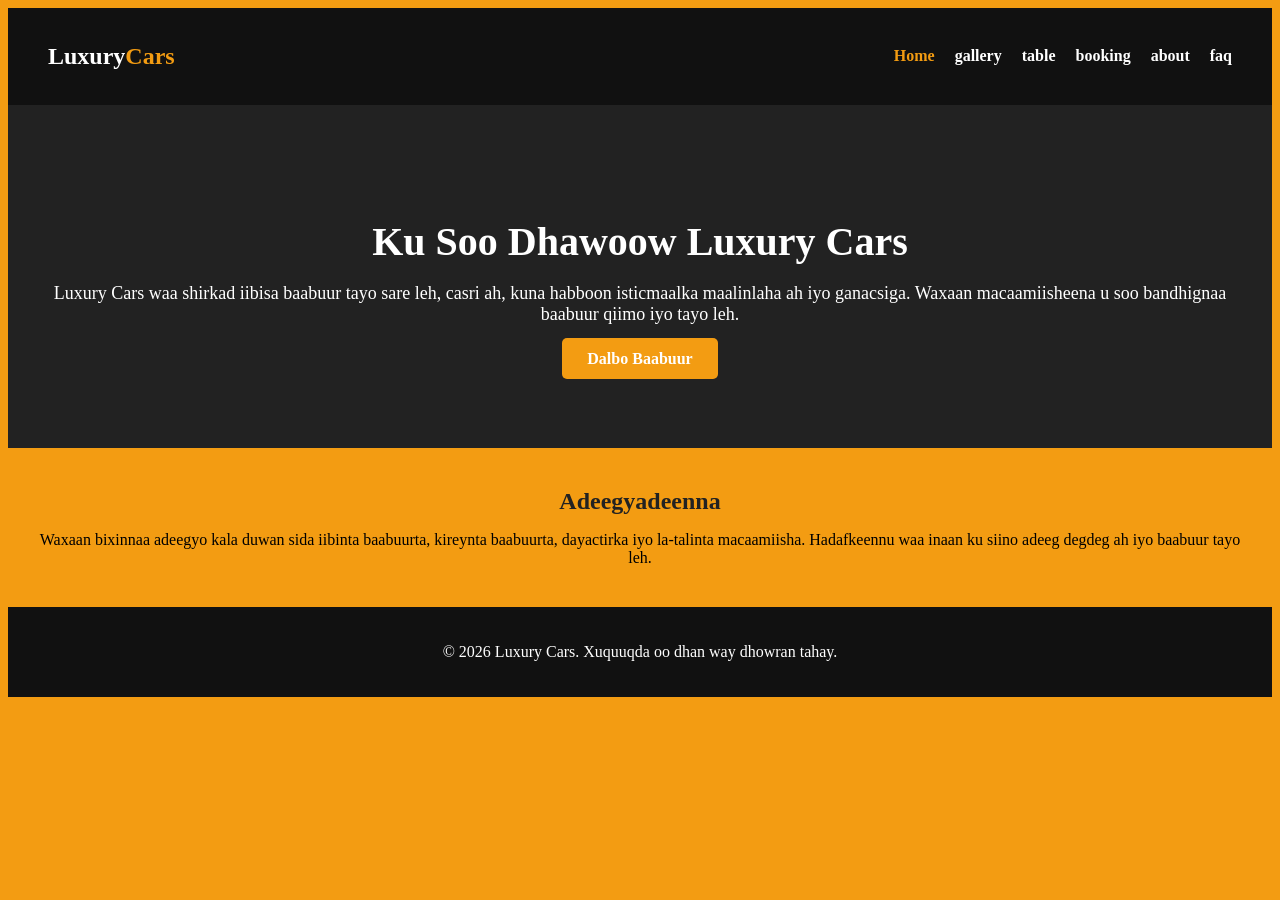
<file: index.html>
<!DOCTYPE html>
<html lang="so">
<head>
    <meta charset="UTF-8">
    <meta name="viewport" content="width=device-width, initial-scale=1.0">
    <title>Luxury Cars | Home</title>
    
<link rel="stylesheet" href="style.css">
        
    
</head>
<body>

<header class="main-header">
    <div class="logo">
        <h2>Luxury<span>Cars</span></h2>
    </div>

    <nav class="navbar">
        <ul>
            <li><a href="index.html" class="active">Home</a></li>
            <li><a href="gallery.html">gallery</a></li>
            <li><a href="table.html">table</a></li>
            <li><a href="booking.html">booking</a></li>
            <li><a href="About.html">about</a></li>
            <li><a href="Faq.html">faq</a></li>
        </ul>
    </nav>
</header>

<section class="hero">
    <div class="hero-content">
        <h1>Ku Soo Dhawoow Luxury Cars</h1>

        <p>
            Luxury Cars waa shirkad iibisa baabuur tayo sare leh,
            casri ah, kuna habboon isticmaalka maalinlaha ah iyo ganacsiga.
            Waxaan macaamiisheena u soo bandhignaa baabuur qiimo iyo tayo leh.
        </p>

        <a href="booking.html" class="btn">Dalbo Baabuur</a>
    </div>
</section>

<main>

<section class="welcome-section">

<div class="section-title">
<h2>Adeegyadeenna</h2>

<p>
Waxaan bixinnaa adeegyo kala duwan sida iibinta baabuurta,
kireynta baabuurta, dayactirka iyo la-talinta macaamiisha.
Hadafkeennu waa inaan ku siino adeeg degdeg ah iyo baabuur tayo leh.
</p>

</div>

</section>

</main>

<footer class="main-footer">
<p>&copy; 2026 Luxury Cars. Xuquuqda oo dhan way dhowran tahay.</p>
</footer>

</body>
</html>
</file>
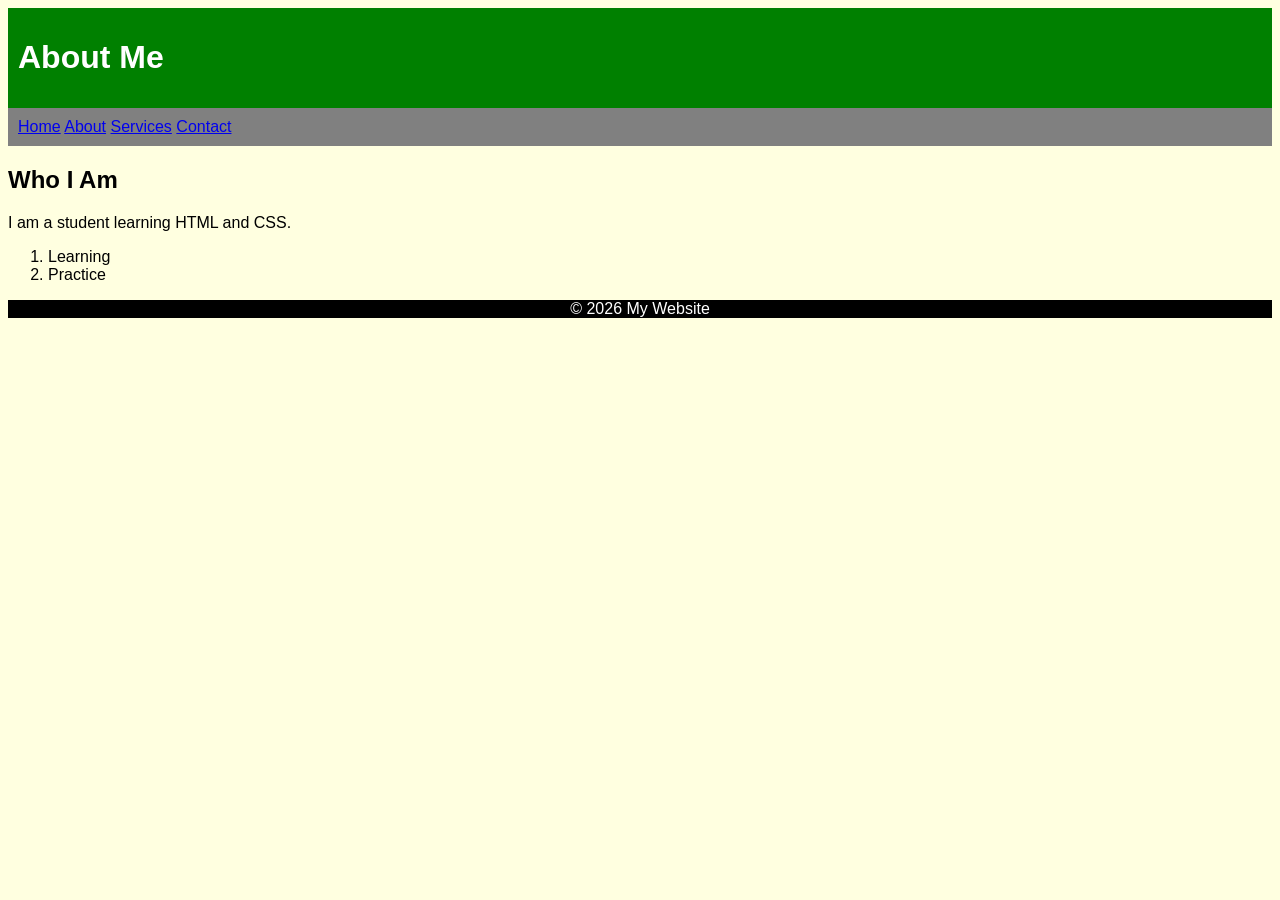
<file: about.html>
<!DOCTYPE html>
<html>
<head>
    <title>About</title>

    <style>
        body {
            font-family: Arial;
            background-color: lightyellow;
        }
        header {
            background: green;
            color: white;
            padding: 10px;
        }
        nav {
            background: gray;
            padding: 10px;
        }
        footer {
            background: black;
            color: white;
            text-align: center;
        }
    </style>

</head>
<body>

<header>
    <h1>About Me</h1>
</header>

<nav>
    <a href="index.html">Home</a>
    <a href="about.html">About</a>
    <a href="services.html">Services</a>
    <a href="contact.html">Contact</a>
</nav>

<main>
    <h2>Who I Am</h2>
    <p>I am a student learning HTML and CSS.</p>

    <ol>
        <li>Learning</li>
        <li>Practice</li>
    </ol>
</main>

<footer>
    <p>© 2026 My Website</p>
</footer>

</body>
</html>
</file>
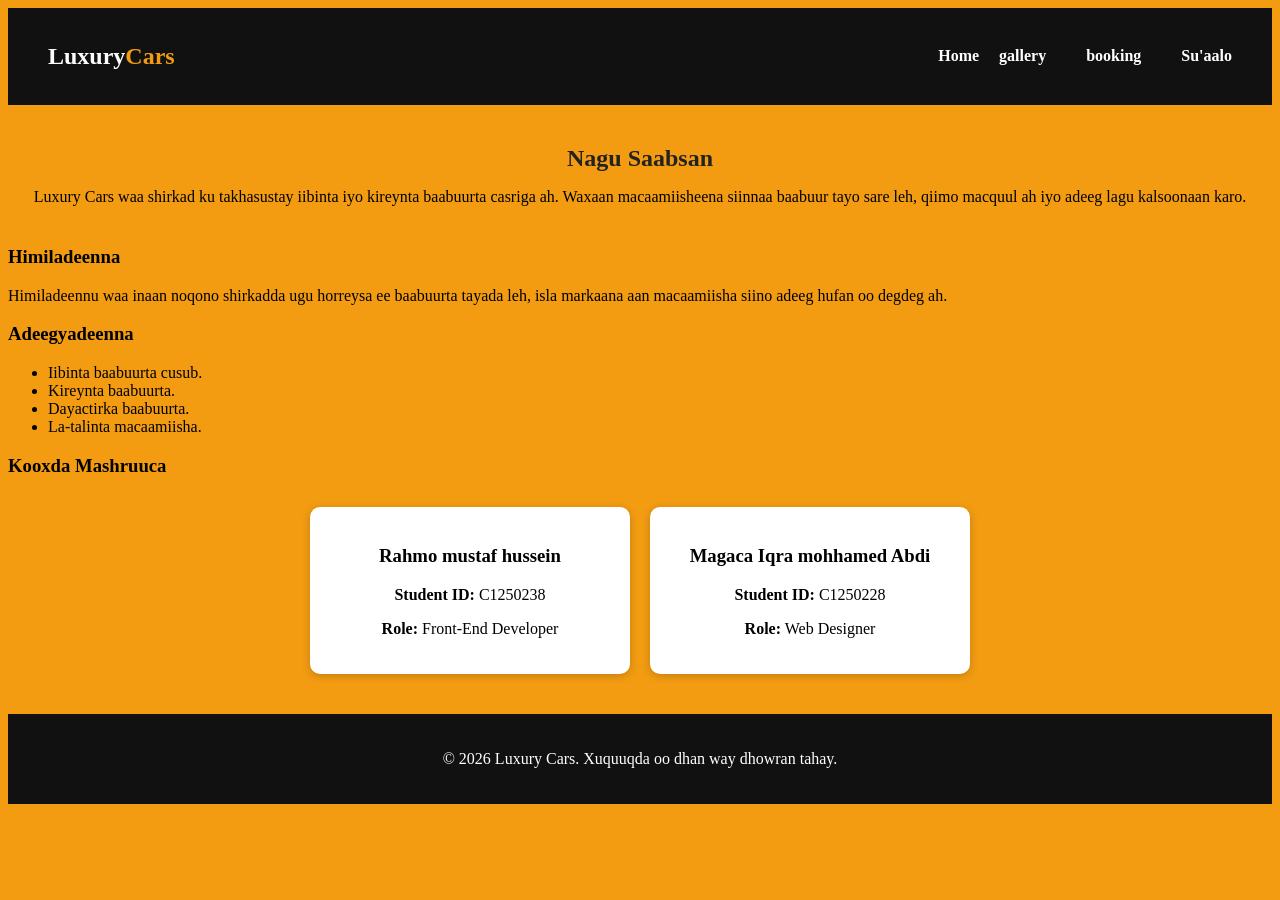
<file: About.html>
<!DOCTYPE html>
<html lang="so">
<head>
    <meta charset="UTF-8">
    <meta name="viewport" content="width=device-width, initial-scale=1.0">
    <title>Luxury Cars | Nagu Saabsan</title>
    <link rel="stylesheet" href="style.css">
</head>
<body>

<header class="main-header">
    <div class="logo">
        <h2>Luxury<span>Cars</span></h2>
    </div>

    <nav class="navbar">
        <ul>
            <li><a href="index.html">Home</a></li>
            <li><a href="gallery.html">gallery</a></li>
            <li><a href="table.html"><table></table></a></li>
            <li><a href="booking.html">booking</a></li>
            <li><a href="About.html" class="active"about us></a></li>
            <li><a href="Faq.html">Su'aalo</a></li>
        </ul>
    </nav>
</header>

<main>

<section class="about-page-section">

<div class="section-title">
<h2>Nagu Saabsan</h2>

<p>
Luxury Cars waa shirkad ku takhasustay iibinta iyo kireynta
baabuurta casriga ah. Waxaan macaamiisheena siinnaa baabuur
tayo sare leh, qiimo macquul ah iyo adeeg lagu kalsoonaan karo.
</p>

</div>

<h3>Himiladeenna</h3>

<p>
Himiladeennu waa inaan noqono shirkadda ugu horreysa ee
baabuurta tayada leh, isla markaana aan macaamiisha siino
adeeg hufan oo degdeg ah.
</p>

<h3>Adeegyadeenna</h3>

<ul>
<li>Iibinta baabuurta cusub.</li>
<li>Kireynta baabuurta.</li>
<li>Dayactirka baabuurta.</li>
<li>La-talinta macaamiisha.</li>
</ul>

<h3>Kooxda Mashruuca</h3>

<div class="team-container">

<div class="member-card">
<h3>Rahmo mustaf hussein</h3>
<p><strong>Student ID:</strong> C1250238</p>
<p><strong>Role:</strong> Front-End Developer</p>
</div>

<div class="member-card">
<h3>Magaca Iqra mohhamed Abdi</h3>
<p><strong>Student ID:</strong> C1250228</p>
<p><strong>Role:</strong> Web Designer</p>
</div>

</div>

</section>

</main>

<footer class="main-footer">
<p>&copy; 2026 Luxury Cars. Xuquuqda oo dhan way dhowran tahay.</p>
</footer>

</body>
</html>
</file>
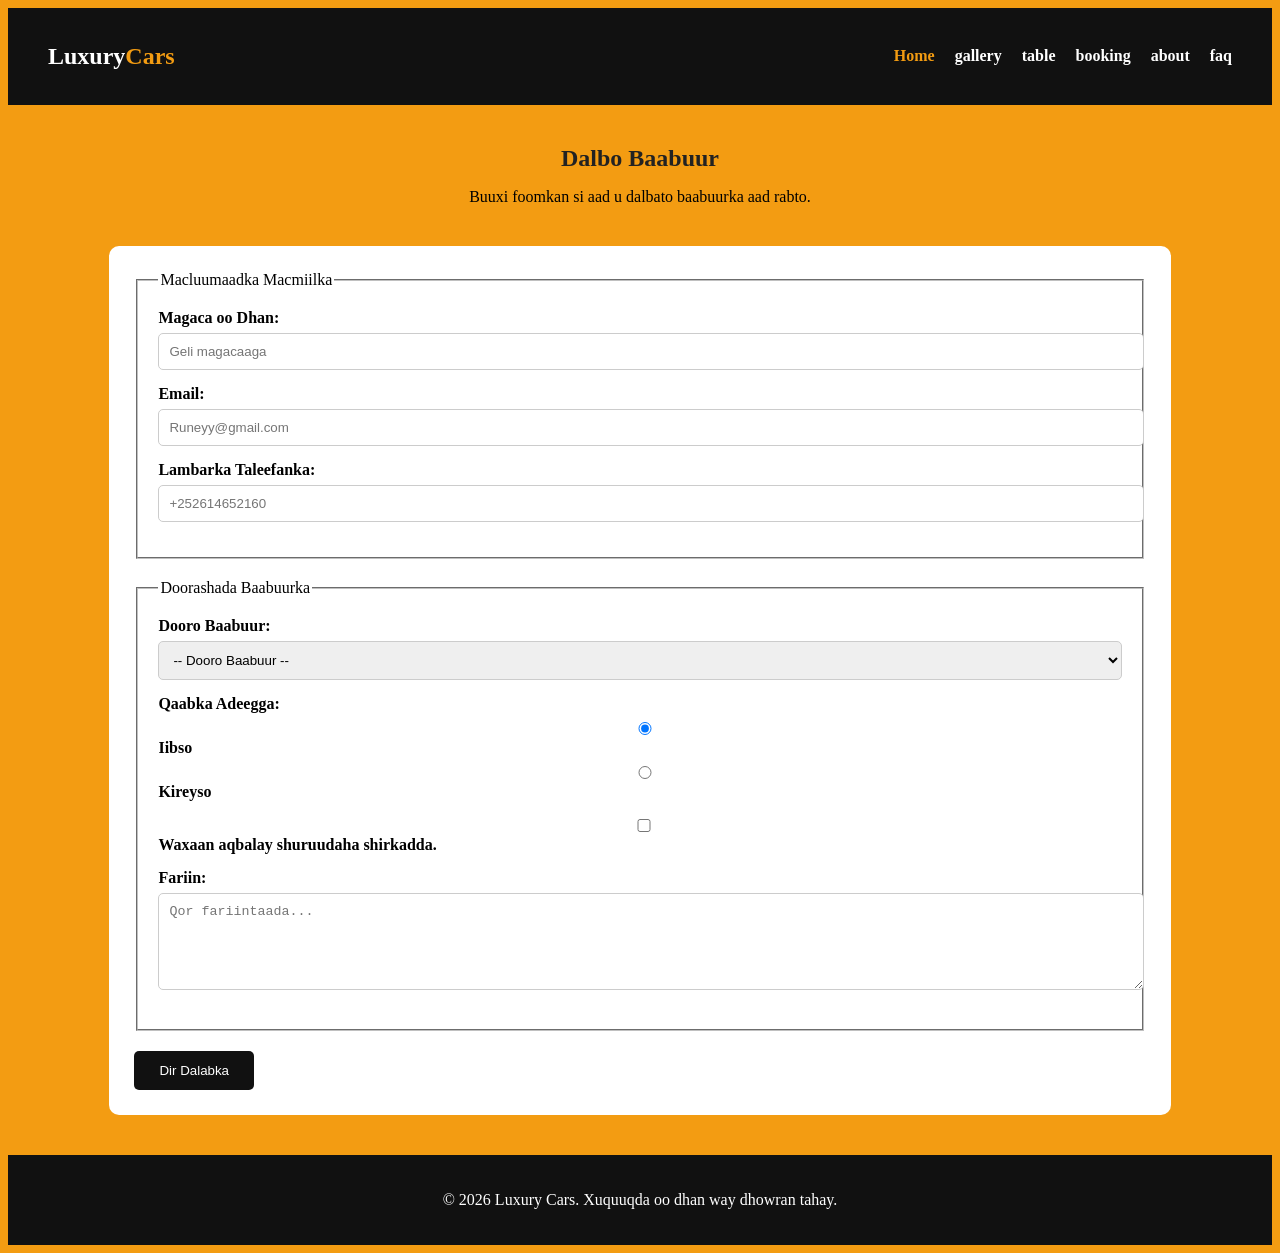
<file: booking.html>
<!DOCTYPE html>
<html lang="so">
<head>
    <meta charset="UTF-8">
    <meta name="viewport" content="width=device-width, initial-scale=1.0">
    <title>Luxury Cars | Dalbo Baabuur</title>
    <link rel="stylesheet" href="style.css">
</head>
<body>

<header class="main-header">
    <div class="logo">
        <h2>Luxury<span>Cars</span></h2>
    </div>

    <nav class="navbar">
        <ul>
            <li><a href="index.html" class="active">Home</a></li>
            <li><a href="gallery.html">gallery</a></li>
            <li><a href="table.html">table</a></li>
            <li><a href="booking.html">booking</a></li>
            <li><a href="About.html">about</a></li>
            <li><a href="Faq.html">faq</a></li>
        </ul>
    </nav>
</header>

<main>

<section class="form-section">

<div class="section-title">
<h2>Dalbo Baabuur</h2>
<p>Buuxi foomkan si aad u dalbato baabuurka aad rabto.</p>
</div>

<form action="#" method="POST" class="appointment-form">

<fieldset>

<legend>Macluumaadka Macmiilka</legend>

<div class="form-group">
<label for="fullname">Magaca oo Dhan:</label>
<input type="text" id="fullname" name="fullname"
placeholder="Geli magacaaga" required>
</div>

<div class="form-group">
<label for="email">Email:</label>
<input type="email" id="email" name="email"
placeholder="Runeyy@gmail.com" required>
</div>

<div class="form-group">
<label for="phone">Lambarka Taleefanka:</label>
<input type="tel" id="phone" name="phone"
placeholder="+252614652160" required>
</div>

</fieldset>

<fieldset>

<legend>Doorashada Baabuurka</legend>

<div class="form-group">
<label for="car">Dooro Baabuur:</label>

<select id="car" name="car" required>
<option value="">-- Dooro Baabuur --</option>
<option>BMW X5</option>
<option>Mercedes S-Class</option>
<option>Range Rover Sport</option>
<option>Toyota Land Cruiser</option>
<option>Lexus LX600</option>
</select>

</div>

<div class="form-group">
<label>Qaabka Adeegga:</label>

<input type="radio" id="buy" name="service" value="buy" checked>
<label for="buy" class="radio-label">Iibso</label>

<input type="radio" id="rent" name="service" value="rent">
<label for="rent" class="radio-label">Kireyso</label>

</div>

<div class="form-group">
<input type="checkbox" id="agree" required>
<label for="agree">Waxaan aqbalay shuruudaha shirkadda.</label>
</div>

<div class="form-group">
<label for="message">Fariin:</label>
<textarea id="message" name="message" rows="5"
placeholder="Qor fariintaada..."></textarea>
</div>

</fieldset>

<button type="submit" class="submit-btn">
Dir Dalabka
</button>

</form>

</section>

</main>

<footer class="main-footer">
<p>&copy; 2026 Luxury Cars. Xuquuqda oo dhan way dhowran tahay.</p>
</footer>

</body>
</html>
</file>
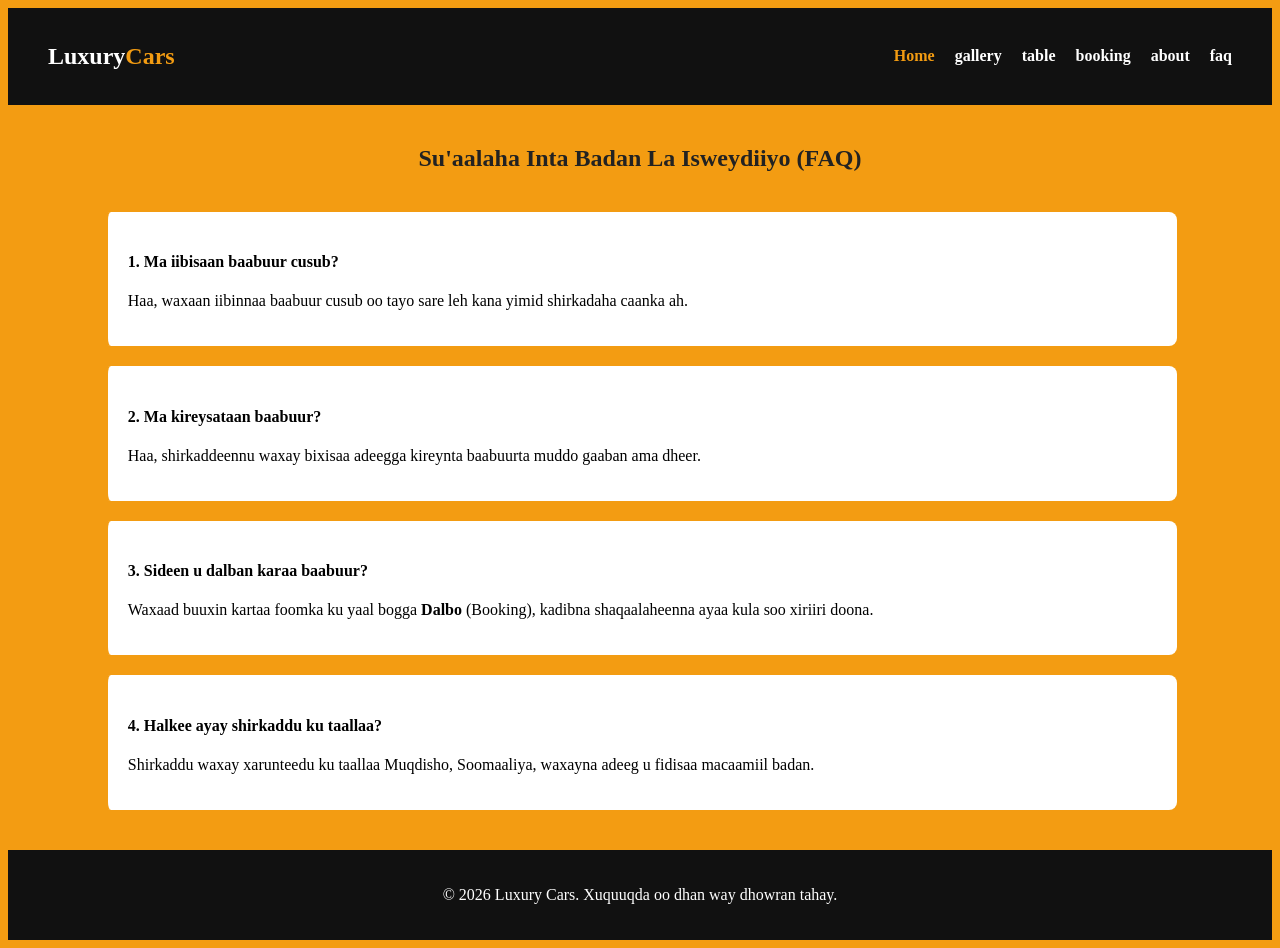
<file: Faq.html>
<!DOCTYPE html>
<html lang="so">
<head>
    <meta charset="UTF-8">
    <meta name="viewport" content="width=device-width, initial-scale=1.0">
    <title>Luxury Cars | FAQ</title>
    <link rel="stylesheet" href="style.css">
</head>
<body>

<header class="main-header">
    <div class="logo">
        <h2>Luxury<span>Cars</span></h2>
    </div>

    <nav class="navbar">
        <ul>
            
            <li><a href="index.html" class="active">Home</a></li>
            <li><a href="gallery.html">gallery</a></li>
            <li><a href="table.html">table</a></li>
            <li><a href="booking.html">booking</a></li>
            <li><a href="About.html">about</a></li>
            <li><a href="Faq.html">faq</a></li>
        </ul>
    </nav>
</header>

<main>

<section class="faq-section">

<div class="section-title">
<h2>Su'aalaha Inta Badan La Isweydiiyo (FAQ)</h2>
</div>

<div class="faq-content">

<article class="faq-item">
<h4>1. Ma iibisaan baabuur cusub?</h4>
<p>Haa, waxaan iibinnaa baabuur cusub oo tayo sare leh kana yimid shirkadaha caanka ah.</p>
</article>

<article class="faq-item" style="margin-top:20px;">
<h4>2. Ma kireysataan baabuur?</h4>
<p>Haa, shirkaddeennu waxay bixisaa adeegga kireynta baabuurta muddo gaaban ama dheer.</p>
</article>

<article class="faq-item" style="margin-top:20px;">
<h4>3. Sideen u dalban karaa baabuur?</h4>
<p>Waxaad buuxin kartaa foomka ku yaal bogga <strong>Dalbo</strong> (Booking), kadibna shaqaalaheenna ayaa kula soo xiriiri doona.</p>
</article>

<article class="faq-item" style="margin-top:20px;">
<h4>4. Halkee ayay shirkaddu ku taallaa?</h4>
<p>Shirkaddu waxay xarunteedu ku taallaa Muqdisho, Soomaaliya, waxayna adeeg u fidisaa macaamiil badan.</p>
</article>

</div>

</section>

</main>

<footer class="main-footer">
<p>&copy; 2026 Luxury Cars. Xuquuqda oo dhan way dhowran tahay.</p>
</footer>

</body>
</html>
</file>
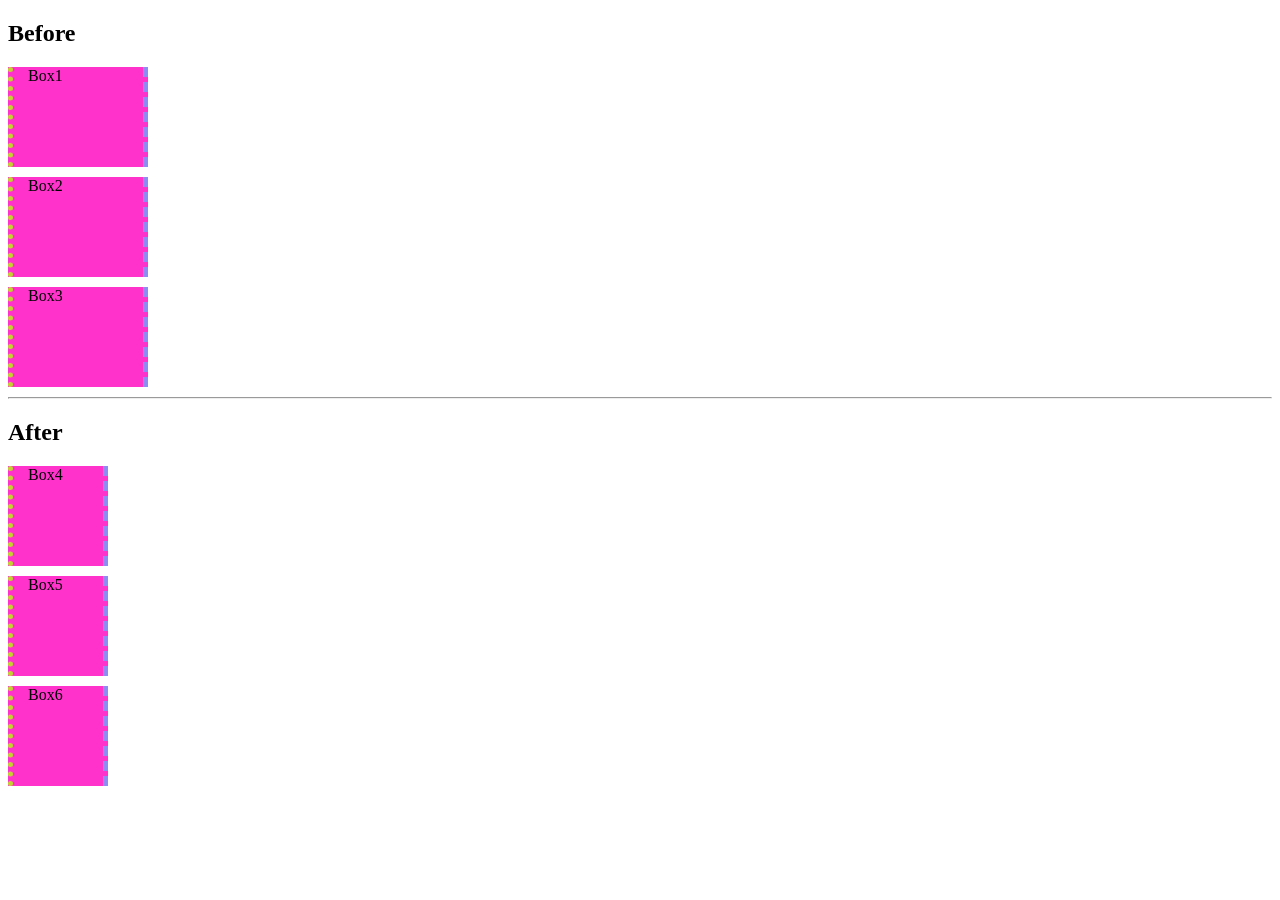
<file: home.html>
<!DOCTYPE html>
<html lang="en">
<head>
    <meta charset="UTF-8">
    <meta name="viewport" content="width=device-width, initial-scale=1.0">
    <title>Document</title>
    <style>
        div div{
            width: 100px;
            height: 100px;
            margin-bottom: 10px;
            padding-left: 15px;
            padding-right: 15px;
            border-right: 5px dashed #8c8cf3;
            border-left: 5px dotted rgb(196, 210, 46);
            background-color: #f3c;

        }
        .before{
            box-sizing: border-box;
        }
        .after div{
            box-sizing: border-box;
        }
    </style>
</head>
<body>
    <h2>Before</h2>
    <div class="before">
        <div>Box1</div>
        <div>Box2</div>
        <div>Box3</div>
    </div>
    <hr>
    <h2>After</h2>
    <div class="after">
        <div>Box4</div>
        <div>Box5</div>
        <div>Box6</div>
    </div>
</body>
</html>
</file>
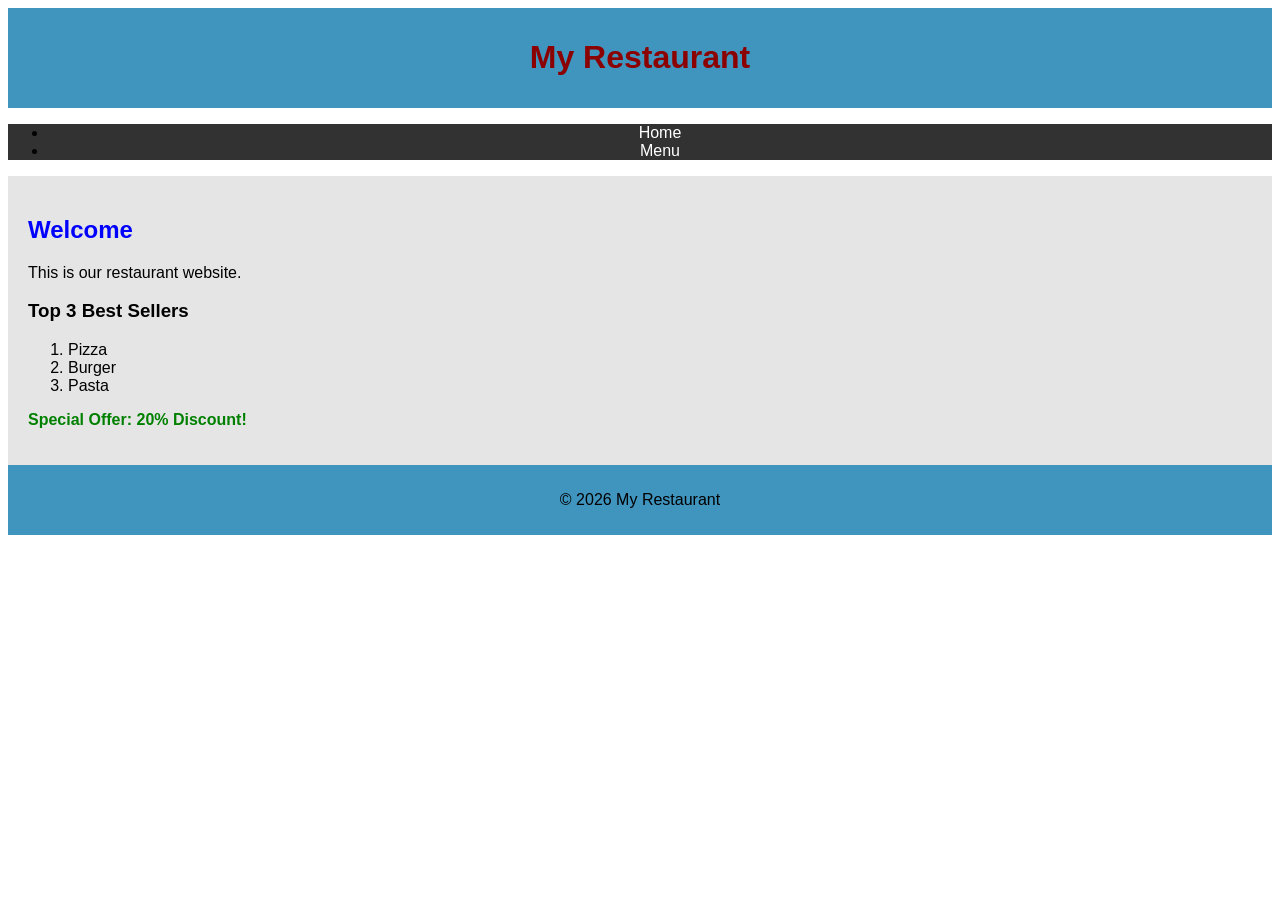
<file: Home.html>
<!DOCTYPE html>
<html>
<head>
    <title>My Restaurant</title>

    <!-- Internal CSS -->
    <style>
        /* Universal selector */
        * {
            font-family: Arial;
        }

        /* ID selector */
        #logo {
            color: darkred;
            text-align: center;
        }

        /* Class selector */
        .special {
            color: green;
            font-weight: bold;
        }

        /* Descendant selector */
        nav a {
            text-decoration: none;
            color: white;
            padding: 10px;
        }

        nav {
            background-color: rgb(50, 50, 50);
            text-align: center;
        }

        header, footer {
            background-color: hsl(200, 50%, 50%);
            text-align: center;
            padding: 10px;
        }

        main {
            background-color: rgba(0,0,0,0.1);
            padding: 20px;
        }
    </style>
</head>

<body>

<header>
    <h1 id="logo">My Restaurant</h1>
</header>

<nav>
    <ul>
        <li><a href="index.html">Home</a></li>
        <li><a href="menu.html">Menu</a></li>
    </ul>
</nav>

<main>
    <div>
        <h2 style="color: blue;">Welcome</h2> <!-- Inline CSS -->
        <p>This is our restaurant website.</p>
    </div>

    <div>
        <h3>Top 3 Best Sellers</h3>
        <ol>
            <li>Pizza</li>
            <li>Burger</li>
            <li>Pasta</li>
        </ol>
    </div>

    <div class="special">
        <p>Special Offer: 20% Discount!</p>
    </div>
</main>

<footer>
    <p>© 2026 My Restaurant</p>
</footer>

</body>
</html
</file>
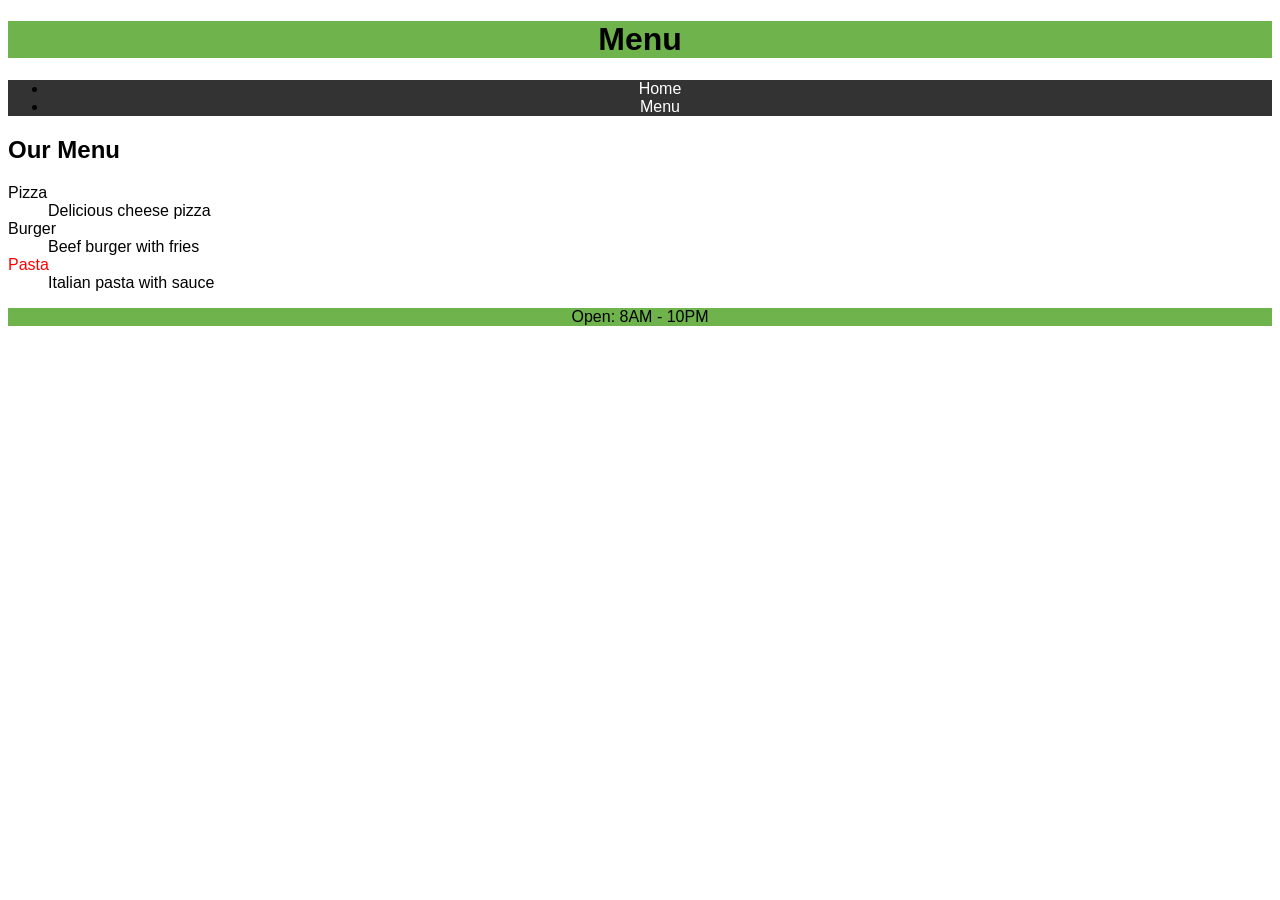
<file: menu.html>
<!DOCTYPE html>
<html>
<head>
    <title>Menu</title>

    <style>
        * {
            font-family: Arial;
        }

        nav {
            background-color: #333;
            text-align: center;
        }

        nav a {
            color: white;
            padding: 10px;
            text-decoration: none;
        }

        header, footer {
            background-color: hsl(100, 40%, 50%);
            text-align: center;
        }

        .special {
            color: red;
        }
    </style>
</head>

<body>

<header>
    <h1>Menu</h1>
</header>

<nav>
    <ul>
        <li><a href="index.html">Home</a></li>
        <li><a href="menu.html">Menu</a></li>
    </ul>
</nav>

<main>
    <div>
        <h2>Our Menu</h2>

        <!-- Description List -->
        <dl>
            <dt>Pizza</dt>
            <dd>Delicious cheese pizza</dd>

            <dt>Burger</dt>
            <dd>Beef burger with fries</dd>

            <dt class="special">Pasta</dt>
            <dd>Italian pasta with sauce</dd>
        </dl>
    </div>
</main>

<footer>
    <p>Open: 8AM - 10PM</p>
</footer>

</body>
</html>
</file>
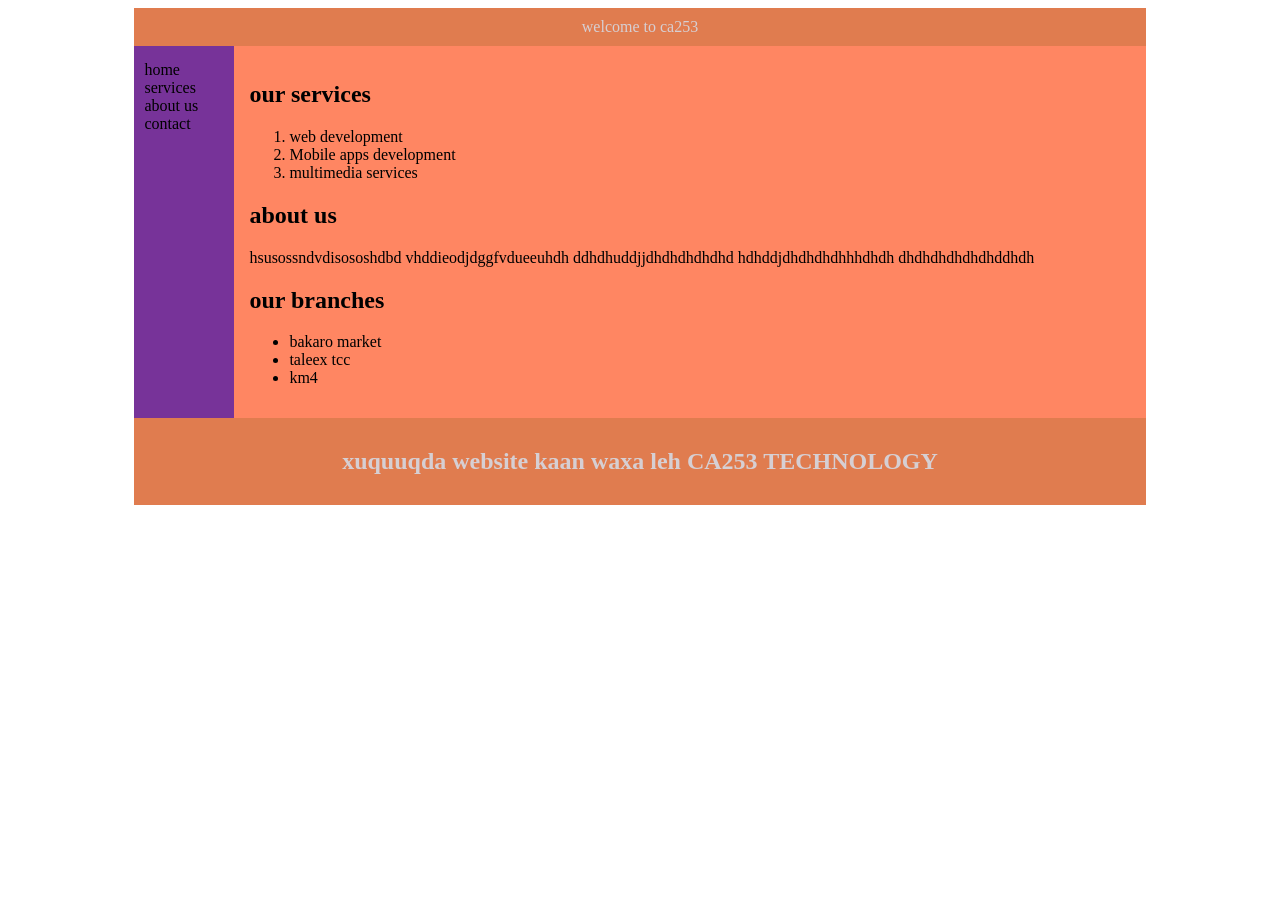
<file: New page.html>
<!DOCTYPE html>
<html>

<head>
  <meta charset="UTF-8">
  <meta name="viewport" content="width=device-width, initial-scale=1">
  <title></title>
  <style>
  .container{
    width:80%;
    margin-left:auto;
    margin-right:auto;
    background-color:#739;
  }
  body{
    background-colour:#272;
    font- family: arial,sans-serif
    
  }
  .main{
    margin-left:100px;
    padding:15px;
    background-color: rgb(446,134,98);
  }
  nav{
    float: left;
    width:150;
    padding:15px 10px ;
    color: #e07;
  }
  header,footer{
    background-color: #e07c4f;
    text-align: center;
    padding:10px ;
    color: #d6cfd3;
  }
  nav ul{
    list-style-type:none;
    padding:0;
    margin:0;
  }
  a{
    text-decoration:none;
    color:black;
  }
    
  </nav>
    
  </style>
</head>

<body>
  <div class="container">
    <header>welcome to ca253</header>
    <nav>
      <ul>
        <li><a href="#">home</a></li>
        <li><a href="#">services</a></li>
        <li><a href="#">about us</a></li>
        <li><a href="#">contact</a></li>
      </ul>
    </nav>
    
      <div class="main">
      <main>
        <h2>our services </h2>
        <ol>
          <li>web development </li>
          <li>Mobile apps development </li>
          <li>multimedia services </li>
        </ol>
        <h2>about us</h2>
        <p>hsusossndvdisososhdbd
        vhddieodjdggfvdueeuhdh
        ddhdhuddjjdhdhdhdhdhd
        hdhddjdhdhdhdhhhdhdh
        dhdhdhdhdhdhddhdh</p>
        <h2>our branches</h2>
        <ul>
          <li>bakaro market</li>
          <li>taleex tcc</li>
          <li>km4</li>
        </ul>
      </main>
    
  </div> 
  <div><footer><h2>xuquuqda website kaan waxa leh CA253 TECHNOLOGY</h2></footer></div>
</body>

</html>
</file>
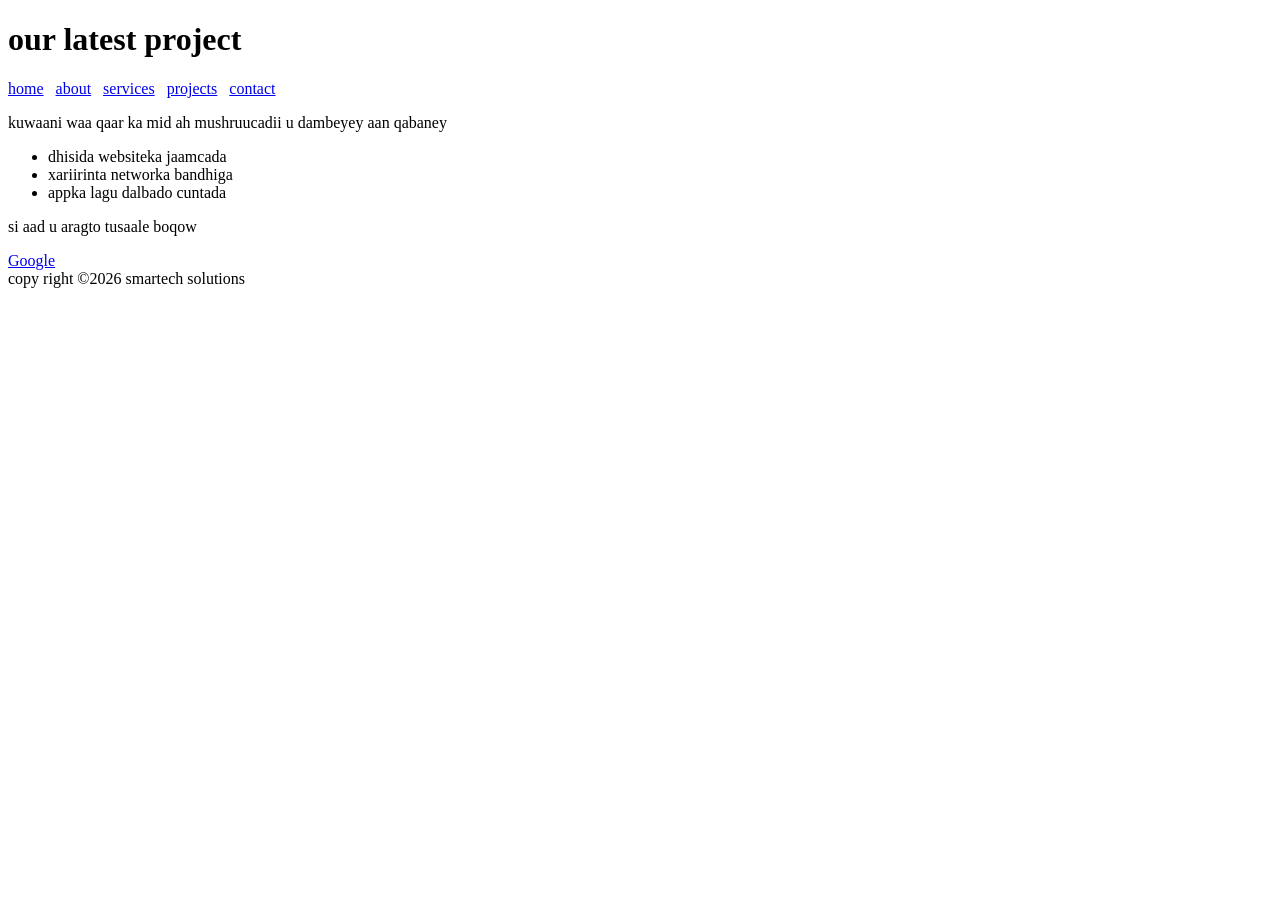
<file: projects.html>
<!DOCTYPE html>
<html>

<head>
  <meta charset="UTF-8">
  <meta name="viewport" content="width=device-width, initial-scale=1">
  <title>smartech projects</title>
</head>
<body>

<header>
  <h1>our latest project</h1>
</header>
<nav>
 <a href="index.html">home</a>&nbsp;&nbsp;
 <a href="about.html">about</a>&nbsp;&nbsp;
 <a href="services.html">services</a>&nbsp;&nbsp;
 <a href="projects.html">projects</a>&nbsp;&nbsp;
 <a href="contact.html">contact</a>&nbsp;&nbsp;
</nav>

<main> 
<p>kuwaani waa qaar ka mid ah mushruucadii u dambeyey aan qabaney</p>
<ul>
  <li>dhisida websiteka jaamcada</li>
  <li>xariirinta networka bandhiga</li>
  <li>appka lagu dalbado cuntada</li>
</ul>
<p>si aad u aragto tusaale boqow</p>
<a href="https://www.google.com" target="_blank">Google</a>
</main>
   <footer>
     copy right &copy;2026 smartech solutions
   </footer>
  
</body>

</html>
</file>
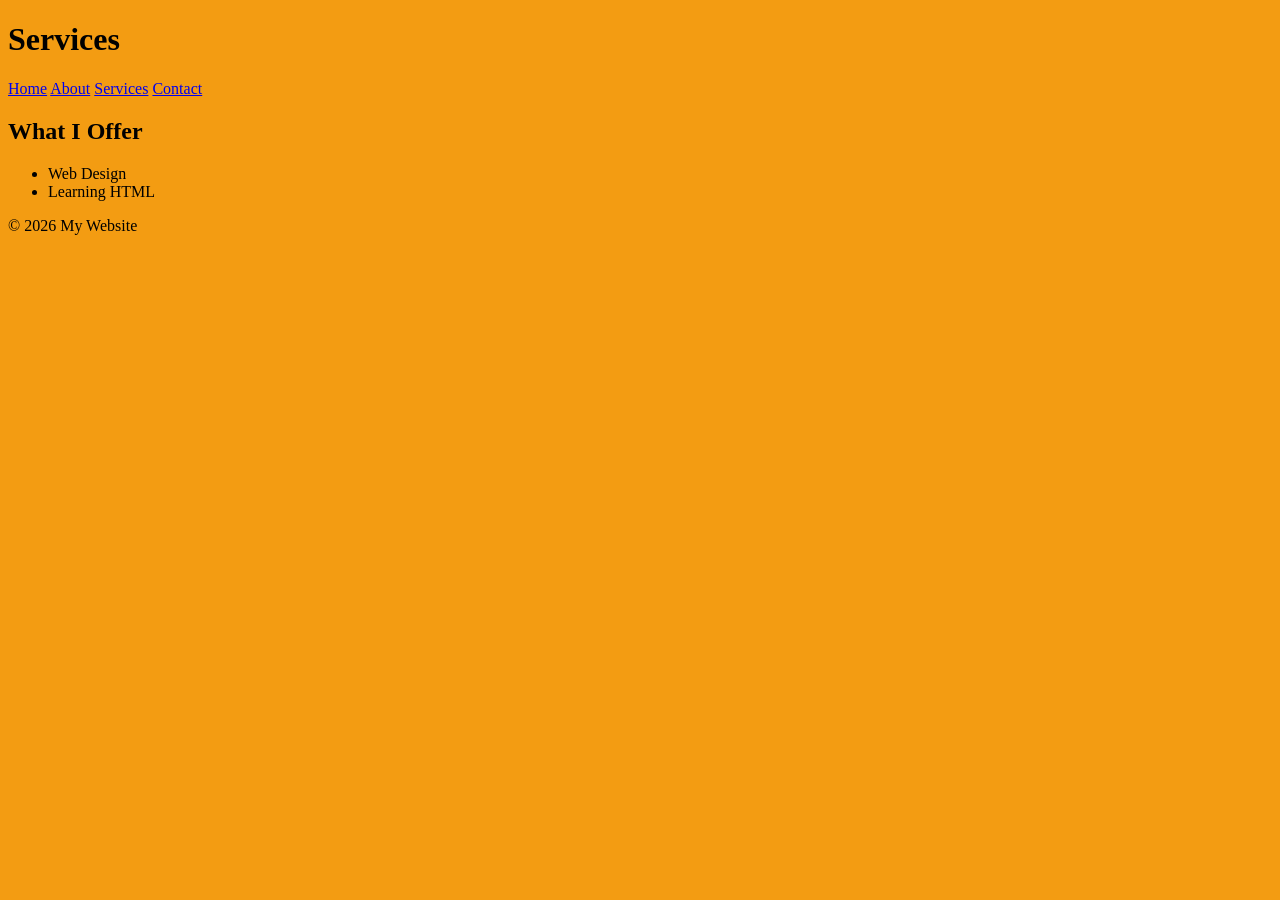
<file: services.html>
<!DOCTYPE html>
<html>
<head>
    <title>Services</title>
    <link rel="stylesheet" href="style.css">
</head>
<body>

<header>
    <h1>Services</h1>
</header>

<nav>
    <a href="index.html">Home</a>
    <a href="about.html">About</a>
    <a href="services.html">Services</a>
    <a href="contact.html">Contact</a>
</nav>

<main>
    <h2>What I Offer</h2>
    <ul>
        <li>Web Design</li>
        <li>Learning HTML</li>
    </ul>
</main>

<footer>
    <p>© 2026 My Website</p>
</footer>

</body>
</html>
</file>
<file: style.css>
body{
    background-color: #f39c12;
}

/* ===== HEADER ===== */
.main-header{
    background:#111;
    color:white;
    display:flex;
    justify-content:space-between;
    align-items:center;
    padding:15px 40px;
    flex-wrap:wrap;
}

.logo h2{
    color:white;
}

.logo span{
    color:#f39c12;
}

/* ===== NAVIGATION ===== */
.navbar ul{
    list-style:none;
    display:flex;
    gap:20px;
}

.navbar ul li a{
    color:white;
    text-decoration:none;
    font-weight:bold;
    transition:0.3s;
}

.navbar ul li a:hover,
.navbar ul li a.active{
    color:#f39c12;
}

/* ===== HERO ===== */
.hero{
    background:#222;
    color:white;
    text-align:center;
    padding:80px 20px;
}

.hero h1{
    font-size:40px;
    margin-bottom:15px;
}

.hero p{
    font-size:18px;
    margin-bottom:25px;
}

.btn{
    background:#f39c12;
    color:white;
    padding:12px 25px;
    text-decoration:none;
    border-radius:5px;
    font-weight:bold;
}

.btn:hover{
    background:#d68910;
}

/* ===== SECTION ===== */
.section-title{
    text-align:center;
    margin:40px 20px;
}

.section-title h2{
    color:#222;
    margin-bottom:10px;
}

/* ===== GALLERY ===== */
.gallery-grid{
    display:grid;
    grid-template-columns:repeat(auto-fit,minmax(250px,1fr));
    gap:20px;
    padding:20px 40px;
}

.gallery-item img{
    width:100%;
    height:220px;
    object-fit:cover;
    border-radius:10px;
    box-shadow:0 2px 8px rgba(0,0,0,.3);
}

/* ===== TABLE ===== */
.table-container{
    width:90%;
    margin:auto;
    overflow-x:auto;
}

table{
    width:100%;
    border-collapse:collapse;
    background:white;
}

table th{
    background:#111;
    color:white;
}

table th,
table td{
    border:1px solid #ccc;
    padding:12px;
    text-align:center;
}

table tr:nth-child(even){
    background:#f2f2f2;
}

/* ===== FORM ===== */
.appointment-form{
    width:80%;
    margin:30px auto;
    background:white;
    padding:25px;
    border-radius:10px;
}

fieldset{
    margin-bottom:20px;
    padding:20px;
}

.form-group{
    margin-bottom:15px;
}

.form-group label{
    display:block;
    margin-bottom:6px;
    font-weight:bold;
}

.form-group input,
.form-group select,
.form-group textarea{
    width:100%;
    padding:10px;
    border:1px solid #ccc;
    border-radius:5px;
}

.submit-btn{
    background:#111;
    color:white;
    border:none;
    padding:12px 25px;
    cursor:pointer;
    border-radius:5px;
}

.submit-btn:hover{
    background:#f39c12;
}

/* ===== ABOUT ===== */
.team-container{
    display:flex;
    gap:20px;
    justify-content:center;
    flex-wrap:wrap;
    margin:30px;
}

.member-card{
    background:white;
    padding:20px;
    width:280px;
    border-radius:10px;
    text-align:center;
    box-shadow:0 2px 8px rgba(0,0,0,.2);
}

/* ===== FAQ ===== */
.faq-content{
    width:85%;
    margin:auto;
}

.faq-item{
    background:white;
    padding:20px;
    margin-bottom:20px;
    border-left:5px solid #f39c12;
    border-radius:8px;
}

/* ===== FOOTER ===== */
.main-footer{
    background:#111;
    color:white;
    text-align:center;
    padding:20px;
    margin-top:40px;
}

/* ===== RESPONSIVE ===== */
@media(max-width:768px){

.main-header{
    flex-direction:column;
}

.navbar ul{
    flex-direction:column;
    text-align:center;
    margin-top:15px;
}

.hero h1{
    font-size:28px;
}

.appointment-form{
    width:95%;
}

}
</file>
